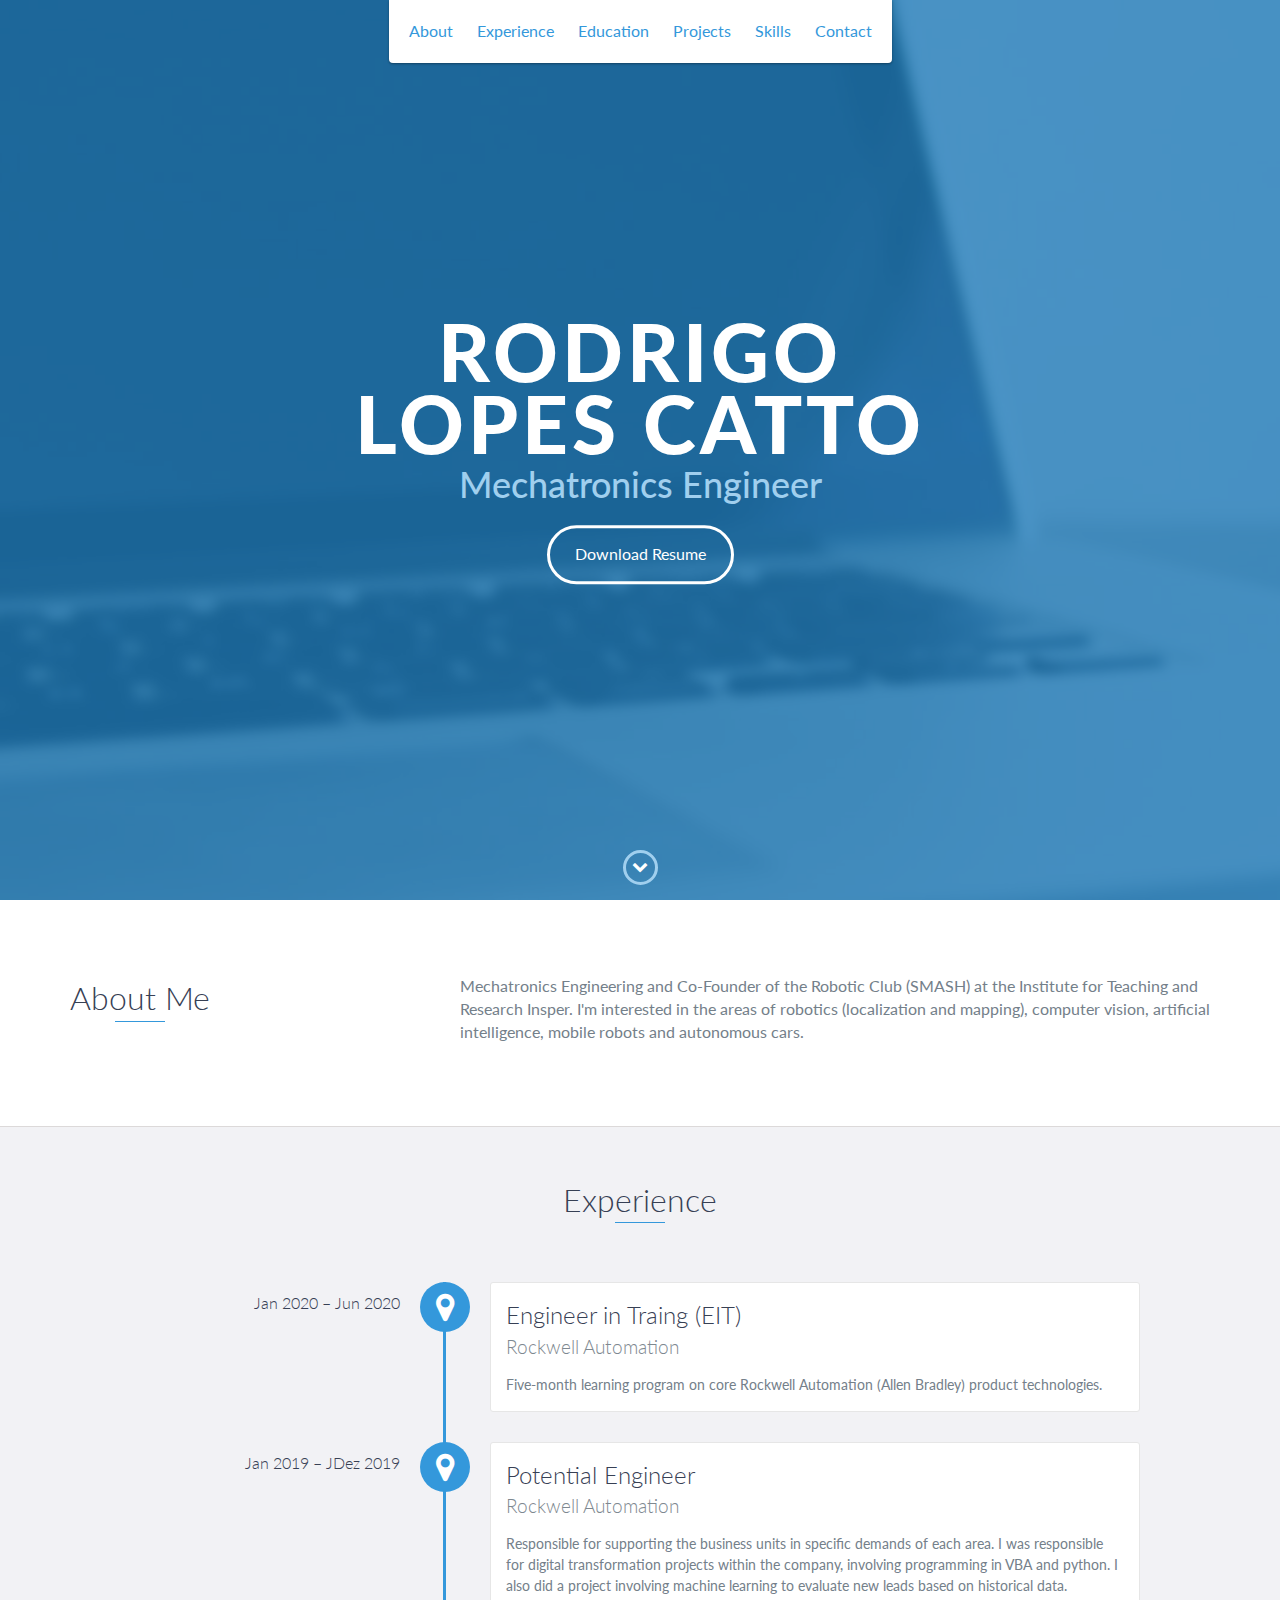
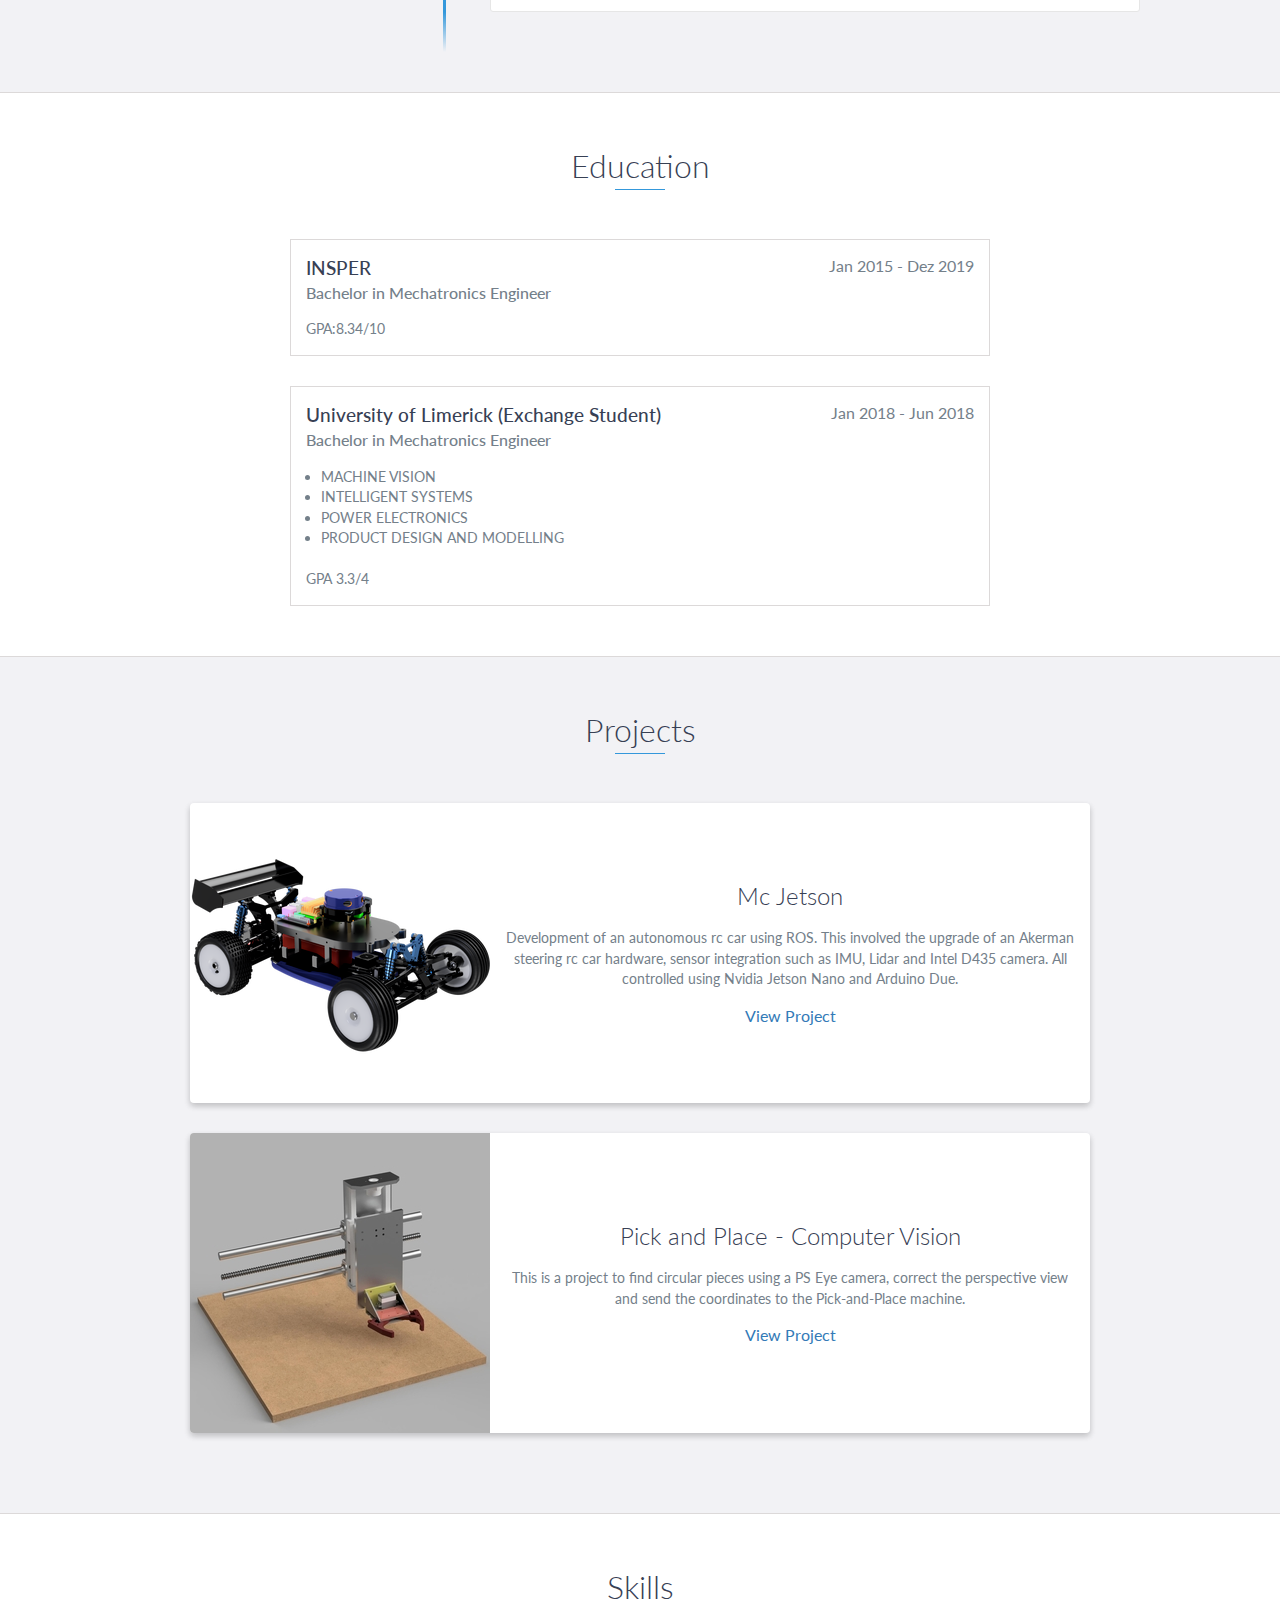
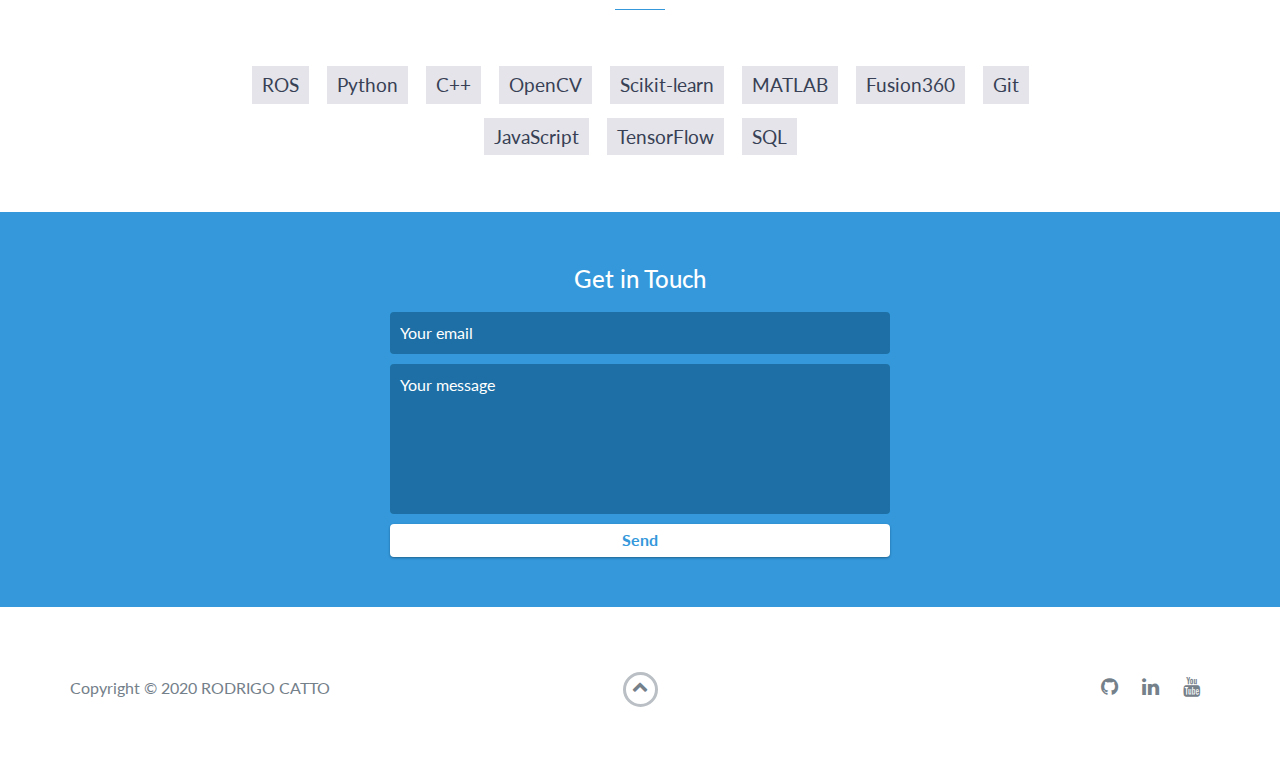
<file: index.html>
﻿<!DOCTYPE html>
<html class="no-js" lang="en">

<head>
    <meta charset="utf-8">
    <meta http-equiv="X-UA-Compatible" content="IE=edge">
    <meta name="viewport" content="width=device-width, initial-scale=1">
    <title>My Portfolio</title>
	<link rel="shortcut icon" href="favicon.ico" type="image/x-icon">
	<link rel="icon" href="favicon.ico" type="image/x-icon">
    <link href="https://fonts.googleapis.com/css?family=Lato:300,400,700,900" rel="stylesheet">
    <link rel="stylesheet" href="libs/font-awesome/css/font-awesome.min.css">
    <link href="css/bootstrap.min.css" rel="stylesheet">
    <link href="css/styles.css" rel="stylesheet">
</head>

<body>
    <div id="mobile-menu-open" class="shadow-large">
        <i class="fa fa-bars" aria-hidden="true"></i>
    </div>
    <!-- End #mobile-menu-toggle -->
    <header>
        <div id="mobile-menu-close">
            <span>Close</span> <i class="fa fa-times" aria-hidden="true"></i>
        </div>
        <ul id="menu" class="shadow">
            <li>
                <a href="#about">About</a>
            </li>
            <li>
                <a href="#experience">Experience</a>
            </li>
            <li>
                <a href="#education">Education</a>
            </li>
            <li>
                <a href="#projects">Projects</a>
            </li>
            <li>
                <a href="#skills">Skills</a>
            </li>
            <li>
                <a href="#contact">Contact</a>
            </li>
        </ul>
    </header>
    <!-- End header -->

    <div id="lead">
        <div id="lead-content">
            <h1>Rodrigo Lopes Catto</h1>
            <h2>Mechatronics Engineer</h2>
            <a href="resume.pdf" target="_blank" class="btn-rounded-white">Download Resume</a>
        </div>
        <!-- End #lead-content -->

        <div id="lead-overlay"></div>

        <div id="lead-down">
            <span>
                <i class="fa fa-chevron-down" aria-hidden="true"></i>
            </span>
        </div>
        <!-- End #lead-down -->
    </div>
    <!-- End #lead -->

    <div id="about">
        <div class="container">
            <div class="row">
                <div class="col-md-4">
                    <h2 class="heading">About Me</h2>
                </div>
                <div class="col-md-8">
                    <p>
                        Mechatronics Engineering and Co-Founder of the Robotic Club (SMASH) at the Institute for Teaching and Research Insper. I'm interested in the areas of robotics (localization and mapping), computer vision, artificial intelligence, mobile robots and autonomous cars.
                    </p>
                </div>
            </div>
        </div>
    </div>
    <!-- End #about -->

    <div id="experience" class="background-alt">
        <h2 class="heading">Experience</h2>
        <div id="experience-timeline">
            <div data-date="Jan 2020 – Jun 2020">
                <h3>Engineer in Traing (EIT)</h3>
                <h4>Rockwell Automation</h4>
                <p>
                    Five-month learning program on core Rockwell Automation (Allen Bradley) product technologies.
                </p>
            </div>

            <div data-date="Jan 2019 – JDez 2019">
                <h3>Potential Engineer</h3>
                <h4>Rockwell Automation</h4>
                <p>
                    Responsible for supporting the business units in specific demands of each area. I was responsible for digital transformation projects within the company, involving programming in VBA and python. I also did a project involving machine learning to evaluate new leads based on historical data.
                </p>
            </div>
            <!-- Add more Expiriences
            <div data-date="September 2015 – September 2016">
                <h3>Employer Name</h3>
                <h4>Job Title</h4>
                <p>
                    Lorem ipsum dolor sit amet, consectetur adipiscing elit. Curabitur in iaculis ex. Etiam volutpat laoreet urna. Morbi ut tortor nec nulla commodo malesuada sit amet vel lacus. Fusce eget efficitur libero. Morbi dapibus porta quam laoreet placerat.
                </p>
            </div>
            -->
        </div>
    </div>
    <!-- End #experience -->

            <div id="education">
                <h2 class="heading">Education</h2>
                <div class="education-block">
                    <h3>INSPER</h3>
                    <span class="education-date">Jan 2015 - Dez 2019</span>
                    <h4>Bachelor in Mechatronics Engineer</h4>
                    <p>
                        GPA:8.34/10
                    </p>
                </div>
                <!-- End .education-block -->

                <div class="education-block">
                    <h3>University of Limerick (Exchange Student)</h3>
                    <span class="education-date">Jan 2018 - Jun 2018</span>
                    <h4>Bachelor in Mechatronics Engineer</h4>

                    <ul>
                        <li>
                            MACHINE VISION
                        </li>
                        <li>
                            INTELLIGENT SYSTEMS
                        </li>
                        <li>
                            POWER ELECTRONICS
                        </li>
                        <li>
                            PRODUCT DESIGN AND MODELLING
                        </li>
                    </ul>
                    <p>
                        <br/>GPA 3.3/4
                    </p>
                </div>
                <!-- End .education-block -->
            </div>
            <!-- End #education -->

            <div id="projects" class="background-alt">
                <h2 class="heading">Projects</h2>
                <div class="container">
                    <div class="row">
                        <div class="project shadow-large">
                            <div class="project-image">
                                <img src="images/McJetson.png" />
                            </div>
                            <!-- End .project-image -->
                            <div class="project-info">
                                <h3>Mc Jetson</h3>
                                <p>
                                    Development of an autonomous rc car using ROS. This involved the upgrade of an Akerman steering rc car hardware, sensor integration such as IMU, Lidar and Intel D435 camera. All controlled using Nvidia Jetson Nano and Arduino Due.
                                </p>
                                <a href="https://github.com/RodrigoCatto/McJetson" target="_blank">View Project</a>
                            </div>
                            <!-- End .project-info -->
                        </div>
                        <!-- End .project -->

                        <div class="project shadow-large">
                            <div class="project-image">
                                <img src="images/PickAndPlace.jpg" />
                            </div>
                            <!-- End .project-image -->
                            <div class="project-info">
                                <h3>Pick and Place - Computer Vision</h3>
                                <p>
                                    This is a project to find circular pieces using a PS Eye camera, correct the perspective view and send the coordinates to the Pick-and-Place machine.
                                </p>
                                <a href="https://github.com/RodrigoCatto/Pick-and-Place-Machine-Vision" target="_blank">View Project</a>
                            </div>
                            <!-- End .project-info -->
                        </div>
                        <!-- End .project -->
                    </div>
                </div>
            </div>
            <!-- End #projects -->

            <div id="skills">
                <h2 class="heading">Skills</h2>
                <ul>
                    <li>ROS</li>
                    <li>Python</li>
                    <li>C++</li>
                    <li>OpenCV</li>
                    <li>Scikit-learn</li>
                    <li>MATLAB</li>
                    <li>Fusion360</li>
                    <li>Git</li>
                    <li>JavaScript</li>
                    <li>TensorFlow</li>
		    <li>SQL</li>
                </ul>
            </div>
            <!-- End #skills -->

            <div id="contact">
                <h2>Get in Touch</h2>
                <div id="contact-form">
                    <form method="POST" action="https://formspree.io/email@email.com">
                        <input type="hidden" name="_subject" value="Contact request from personal website" />
                        <input type="email" name="_replyto" placeholder="Your email" required>
                        <textarea name="message" placeholder="Your message" required></textarea>
                        <button type="submit">Send</button>
                    </form>
                </div>
                <!-- End #contact-form -->
            </div>
            <!-- End #contact -->

            <footer>
                <div class="container">
                    <div class="row">
                        <div class="col-sm-5 copyright">
                            <p>
                                Copyright &copy; 2020 RODRIGO CATTO
                            </p>
                        </div>
                        <div class="col-sm-2 top">
                            <span id="to-top">
                                <i class="fa fa-chevron-up" aria-hidden="true"></i>
                            </span>
                        </div>
                        <div class="col-sm-5 social">
                            <ul>
                                <li>
                                    <a href="https://github.com/RodrigoCatto" target="_blank"><i class="fa fa-github" aria-hidden="true"></i></a>
                                </li>
                                <li>
                                    <a href="https://www.linkedin.com/in/rodrigo-lopes-catto/" target="_blank"><i class="fa fa-linkedin" aria-hidden="true"></i></a>
                                </li>
                                <li>
                                    <a href="https://www.youtube.com/channel/UCJXxabiK3j2SZip7zASt5PQ" target="_blank"><i class="fa fa-youtube" aria-hidden="true"></i></a>
                                </li>
                            </ul>
                        </div>
                    </div>
                </div>
            </footer>
            <!-- End footer -->

            <script src="https://ajax.googleapis.com/ajax/libs/jquery/1.12.4/jquery.min.js"></script>
            <script src="js/scripts.min.js"></script>
</body>

</html>
</file>
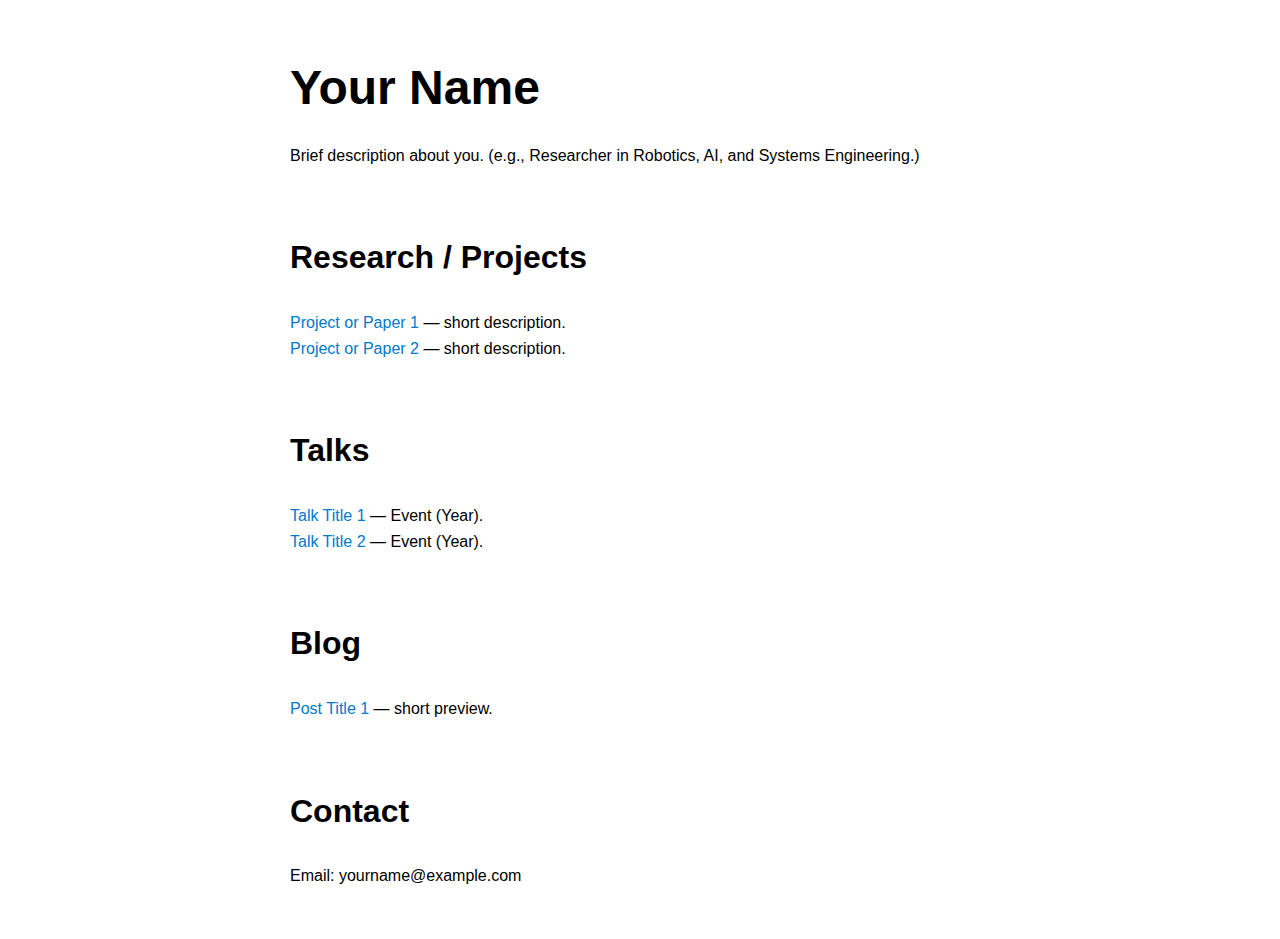
<file: .vscode/index.html>
<!DOCTYPE html>
<html lang="en">
<head>
  <meta charset="UTF-8">
  <meta name="viewport" content="width=device-width, initial-scale=1">
  <title>Your Name</title>
  <link rel="stylesheet" href="style.css">
</head>
<body>
  <div class="container">
    <h1>Your Name</h1>
    <p>Brief description about you. (e.g., Researcher in Robotics, AI, and Systems Engineering.)</p>

    <h2>Research / Projects</h2>
    <ul>
      <li><a href="#">Project or Paper 1</a> — short description.</li>
      <li><a href="#">Project or Paper 2</a> — short description.</li>
    </ul>

    <h2>Talks</h2>
    <ul>
      <li><a href="#">Talk Title 1</a> — Event (Year).</li>
      <li><a href="#">Talk Title 2</a> — Event (Year).</li>
    </ul>

    <h2>Blog</h2>
    <ul>
      <li><a href="#">Post Title 1</a> — short preview.</li>
    </ul>

    <h2>Contact</h2>
    <p>Email: yourname@example.com</p>
  </div>
</body>
</html>
</file>
<file: css/styles.css>
/*!
    Title: Dev Portfolio Template
    Version: 1.2.2
    Last Change: 03/25/2020
    Author: Ryan Fitzgerald
    Repo: https://github.com/RyanFitzgerald/devportfolio-template
    Issues: https://github.com/RyanFitzgerald/devportfolio-template/issues

    Description: This file contains all the styles associated with the page
    that don't come from third party libraries. This file gets compiled using
    Gulp and send to the /css folder which is then loaded on the page.
*/body{font-family:'Lato', sans-serif;font-size:16px}body.active{overflow:hidden;z-index:-1}.no-js #experience-timeline>div{background:#fff;padding:10px;margin-bottom:10px;border:1px solid #dcd9d9}.no-js #experience-timeline>div h3{font-size:1.5em;font-weight:300;color:#374054;display:inline-block;margin:0}.no-js #experience-timeline>div h4{font-size:1.2em;font-weight:300;color:#7e8890;margin:0 0 15px 0}.no-js #experience-timeline>div p{color:#74808a;font-size:0.9em;margin:0}.no-js #experience-timeline:before,.no-js #experience-timeline:after{content:none}@keyframes dropHeader{0%{transform:translateY(-100%)}100%{transform:translateY(0)}}header{position:absolute;top:0;left:0;right:0;text-align:center;z-index:10;animation-name:dropHeader;animation-iteration-count:1;animation-timing-function:ease;animation-duration:0.75s}header ul{display:inline-block;background:#fff;text-align:center;padding:10px;margin:0;border-bottom-right-radius:4px;border-bottom-left-radius:4px}header li{display:inline-block}header a{display:block;color:#3498db;padding:10px}header a:hover{color:#217dbb;text-decoration:none;background:#eee;border-radius:4px}header a:focus{color:#3498db;text-decoration:none}header.active{display:block}header.sticky{position:fixed;z-index:999}#menu.active{display:block}#mobile-menu-open{display:none;cursor:pointer;position:fixed;right:15px;top:10px;color:#3498db;font-size:1.5em;z-index:20;padding:0 7px;border-radius:4px;background:#fff}#mobile-menu-close{display:none;text-align:right;width:100%;background:#fff;font-size:1.5em;padding-right:15px;padding-top:10px;cursor:pointer;color:#3498db}#mobile-menu-close span{font-size:0.5em;text-transform:uppercase}#mobile-menu-close i{vertical-align:middle}footer{padding:50px 0}.copyright{padding-top:20px}.copyright p{margin:0;color:#74808a}.top{text-align:center}.top span{cursor:pointer;display:block;margin:15px auto 0 auto;width:35px;height:35px;border-radius:50%;border:3px solid #b9bfc4;text-align:center}.top i{color:#74808a}.social{text-align:right}.social ul{margin:5px 0 0 0;padding:0}.social li{display:inline-block;font-size:1.25em;list-style:none}.social a{display:block;color:#74808a;padding:10px}.social a:hover{color:#3498db}.btn-rounded-white{display:inline-block;color:#fff;padding:15px 25px;border:3px solid #fff;border-radius:30px;transition:.5s ease all}.btn-rounded-white:hover{color:#3498db;background:#fff;text-decoration:none}.shadow{box-shadow:0 1px 3px rgba(0,0,0,0.12),0 1px 2px rgba(0,0,0,0.24)}.shadow-large{box-shadow:0 3px 6px rgba(0,0,0,0.08),0 3px 6px rgba(0,0,0,0.15)}.heading{position:relative;display:inline-block;font-size:2em;font-weight:300;margin:0 0 30px 0}.heading:after{position:absolute;content:'';top:100%;height:1px;width:50px;left:0;right:0;margin:0 auto;background:#3498db}.background-alt{background:#f2f2f5}#lead{position:relative;height:100vh;min-height:500px;max-height:1080px;background:url(../images/lead-bg.jpg);background-size:cover;padding:15px;overflow:hidden}#lead-content{position:absolute;z-index:10;top:50%;left:50%;transform:translate(-50%, -50%);text-align:center}#lead-content h1,#lead-content h2{margin:0}#lead-content h1{color:#fff;font-weight:900;font-size:5em;text-transform:uppercase;letter-spacing:0.05em;line-height:0.9em}#lead-content h2{color:#a0cfee;font-weight:500;font-size:2.25em;margin-bottom:15px}#lead-overlay{position:absolute;height:100%;width:100%;top:0;right:0;bottom:0;left:0;background:rgba(33,125,187,0.8);z-index:1}#lead-down{position:absolute;left:0;right:0;width:100%;text-align:center;z-index:10;bottom:15px;color:#fff}#lead-down span{cursor:pointer;display:block;margin:0 auto;width:35px;height:35px;border-radius:50%;border:3px solid #a0cfee;text-align:center}#lead-down i{animation:pulsate 1.5s ease;animation-iteration-count:infinite;padding-top:5px}@keyframes pulsate{0%{transform:scale(1, 1)}50%{transform:scale(1.2, 1.2)}100%{transform:scale(1, 1)}}#about{padding:75px 15px;border-bottom:1px solid #dcd9d9}#about h2{color:#374054}#about p{color:#74808a;margin:0}#experience{padding:50px 15px;text-align:center;border-bottom:1px solid #dcd9d9}#experience h2{color:#374054}#experience-timeline{margin:30px auto 0 auto;position:relative;max-width:1000px}#experience-timeline:before{position:absolute;content:'';top:0;bottom:0;left:303px;right:auto;height:100%;width:3px;background:#3498db;z-index:0}#experience-timeline:after{position:absolute;content:'';width:3px;height:40px;background:#3498db;background:linear-gradient(to bottom, #3498db, rgba(52,152,219,0));top:100%;left:303px}.vtimeline-content{margin-left:350px;background:#fff;border:1px solid #e6e6e6;padding:15px;border-radius:3px;text-align:left}.vtimeline-content h3{font-size:1.5em;font-weight:300;color:#374054;display:inline-block;margin:0}.vtimeline-content h4{font-size:1.2em;font-weight:300;color:#7e8890;margin:0 0 15px 0}.vtimeline-content p{color:#74808a;font-size:0.9em;margin:0}.vtimeline-point{position:relative;display:block;vertical-align:top;margin-bottom:30px}.vtimeline-icon{position:relative;color:#fff;width:50px;height:50px;background:#3498db;border-radius:50%;float:left;z-index:99;margin-left:280px}.vtimeline-icon i{display:block;font-size:2em;margin-top:10px}.vtimeline-date{width:260px;text-align:right;position:absolute;left:0;top:10px;font-weight:300;color:#374054}#education{padding:50px 15px 20px 15px;border-bottom:1px solid #dcd9d9;text-align:center}#education h2{color:#374054;margin-bottom:50px}.education-block{max-width:700px;margin:0 auto 30px auto;padding:15px;border:1px solid #dcd9d9;text-align:left}.education-block h3{font-weight:500;float:left;margin:0;color:#374054}.education-block span{color:#74808a;float:right}.education-block h4{color:#74808a;clear:both;font-weight:500;margin:0 0 15px 0}.education-block p,.education-block ul{margin:0;color:#74808a;font-size:0.9em}.education-block ul{padding:0 0 0 15px}#projects{padding:50px 15px;border-bottom:1px solid #dcd9d9;text-align:center}#projects h2{color:#374054;margin-bottom:50px}.project{position:relative;max-width:900px;margin:0 auto 30px auto;overflow:hidden;background:#fff;border-radius:4px}.project-image{float:left}.project-info{position:absolute;top:50%;transform:translateY(-50%);margin-left:300px;padding:15px}.project-info h3{font-size:1.5em;font-weight:300;color:#374054;margin:0 0 15px 0}.project-info p{color:#74808a;margin:0 0 15px 0;font-size:0.9em}.no-image .project-info{position:relative;margin:0;padding:30px 15px;transform:none}#more-projects{display:none}#skills{padding:50px 15px;text-align:center}#skills h2{color:#374054;margin-bottom:50px}#skills ul{display:block;margin:0 auto;padding:0;max-width:800px}#skills li{display:inline-block;margin:7px;padding:5px 10px;color:#374054;background:#e4e4ea;list-style:none;cursor:default;font-size:1.2em}#contact{padding:50px 15px;background:#3498db;text-align:center}#contact h2{margin:0 0 15px 0;color:#fff;font-weight:500}#contact-form{max-width:500px;margin:0 auto}#contact-form input,#contact-form textarea{display:block;width:100%;padding:10px;border-radius:4px;border:none;margin-bottom:10px;background:#1d6fa5;color:#fff;transition:.5s ease all}#contact-form input::-webkit-input-placeholder,#contact-form textarea::-webkit-input-placeholder{color:#fff}#contact-form input:-moz-placeholder,#contact-form textarea:-moz-placeholder{color:#fff;opacity:1}#contact-form input::-moz-placeholder,#contact-form textarea::-moz-placeholder{color:#fff;opacity:1}#contact-form input:-ms-input-placeholder,#contact-form textarea:-ms-input-placeholder{color:#fff}#contact-form input:focus,#contact-form textarea:focus{outline:none;background:#16527a}#contact-form textarea{height:150px;resize:none}#contact-form button{display:block;width:100%;background:#fff;border-radius:4px;padding:5px 10px;border:none;color:#3498db;font-weight:700;box-shadow:0 1px 3px rgba(0,0,0,0.12),0 1px 2px rgba(0,0,0,0.24);transition:.5s ease all}#contact-form button:hover{box-shadow:0 10px 20px rgba(0,0,0,0.19),0 6px 6px rgba(0,0,0,0.23)}.optional-section{padding:50px 15px;text-align:center;border-top:1px solid #dcd9d9}.optional-section h2{color:#374054}.optional-section-block{max-width:700px;margin:0 auto 30px auto;padding:15px;border:1px solid #dcd9d9;background:#fff;text-align:left}.optional-section-block h3{font-weight:500;margin:0 0 15px 0;color:#374054}.optional-section-block h4{color:#74808a;clear:both;font-weight:500;margin:0 0 15px 0}.optional-section-block p,.optional-section-block ul{margin:0 0 15px 0;color:#74808a;font-size:0.9em}.optional-section-block ul{padding:0 0 0 15px}@media only screen and (max-width: 750px){#experience-timeline:before,#experience-timeline:after{left:23px}.vtimeline-date{width:auto;text-align:left;position:relative;margin-bottom:15px;display:block;margin-left:70px}.vtimeline-icon{margin-left:0}.vtimeline-content{margin-left:70px}}@media only screen and (max-width: 992px){#lead{height:auto;min-height:auto;max-height:auto;padding:100px 15px}#lead-content{position:relative;transform:none;left:auto;top:auto}#lead-content h1{font-size:3em}#lead-content h2{font-size:1.75em}#about{text-align:center}#about p{text-align:left}}@media only screen and (max-width: 768px){header{position:fixed;display:none;z-index:999;animation:none;bottom:0;height:100%}#mobile-menu-open,#mobile-menu-close{display:block}#menu{height:100%;overflow-y:auto;box-shadow:none;border-radius:0;width:100%}#menu li{display:block;margin-bottom:10px}#lead-content h1{font-size:2em}#lead-content h2{font-size:1.3em}#lead-content a{padding:10px 20px}#lead-down{display:none}.education-block h3,.education-block span{float:none}.project-image{display:none}.project-info{position:relative;margin:0;padding:30px 15px;top:auto;transform:none}footer{text-align:center}.social{text-align:center}}@media only screen and (max-width: 480px){#lead-content h1{font-size:1.5em}#lead-content h2{font-size:1em}#lead-content a{font-size:0.9em;padding:5px 10px}}
</file>
<file: .vscode/style.css>
body {
    font-family: Arial, sans-serif;
    background-color: white;
    color: black;
    max-width: 700px;
    margin: 50px auto;
    padding: 0 20px;
    line-height: 1.6;
  }
  
  h1 {
    font-size: 3em;
    margin-bottom: 0.3em;
  }
  
  h2 {
    margin-top: 2em;
    font-size: 2em;
  }
  
  a {
    color: #007acc;
    text-decoration: none;
  }
  
  a:hover {
    text-decoration: underline;
  }
  
  ul {
    list-style: none;
    padding: 0;
  }
</file>
